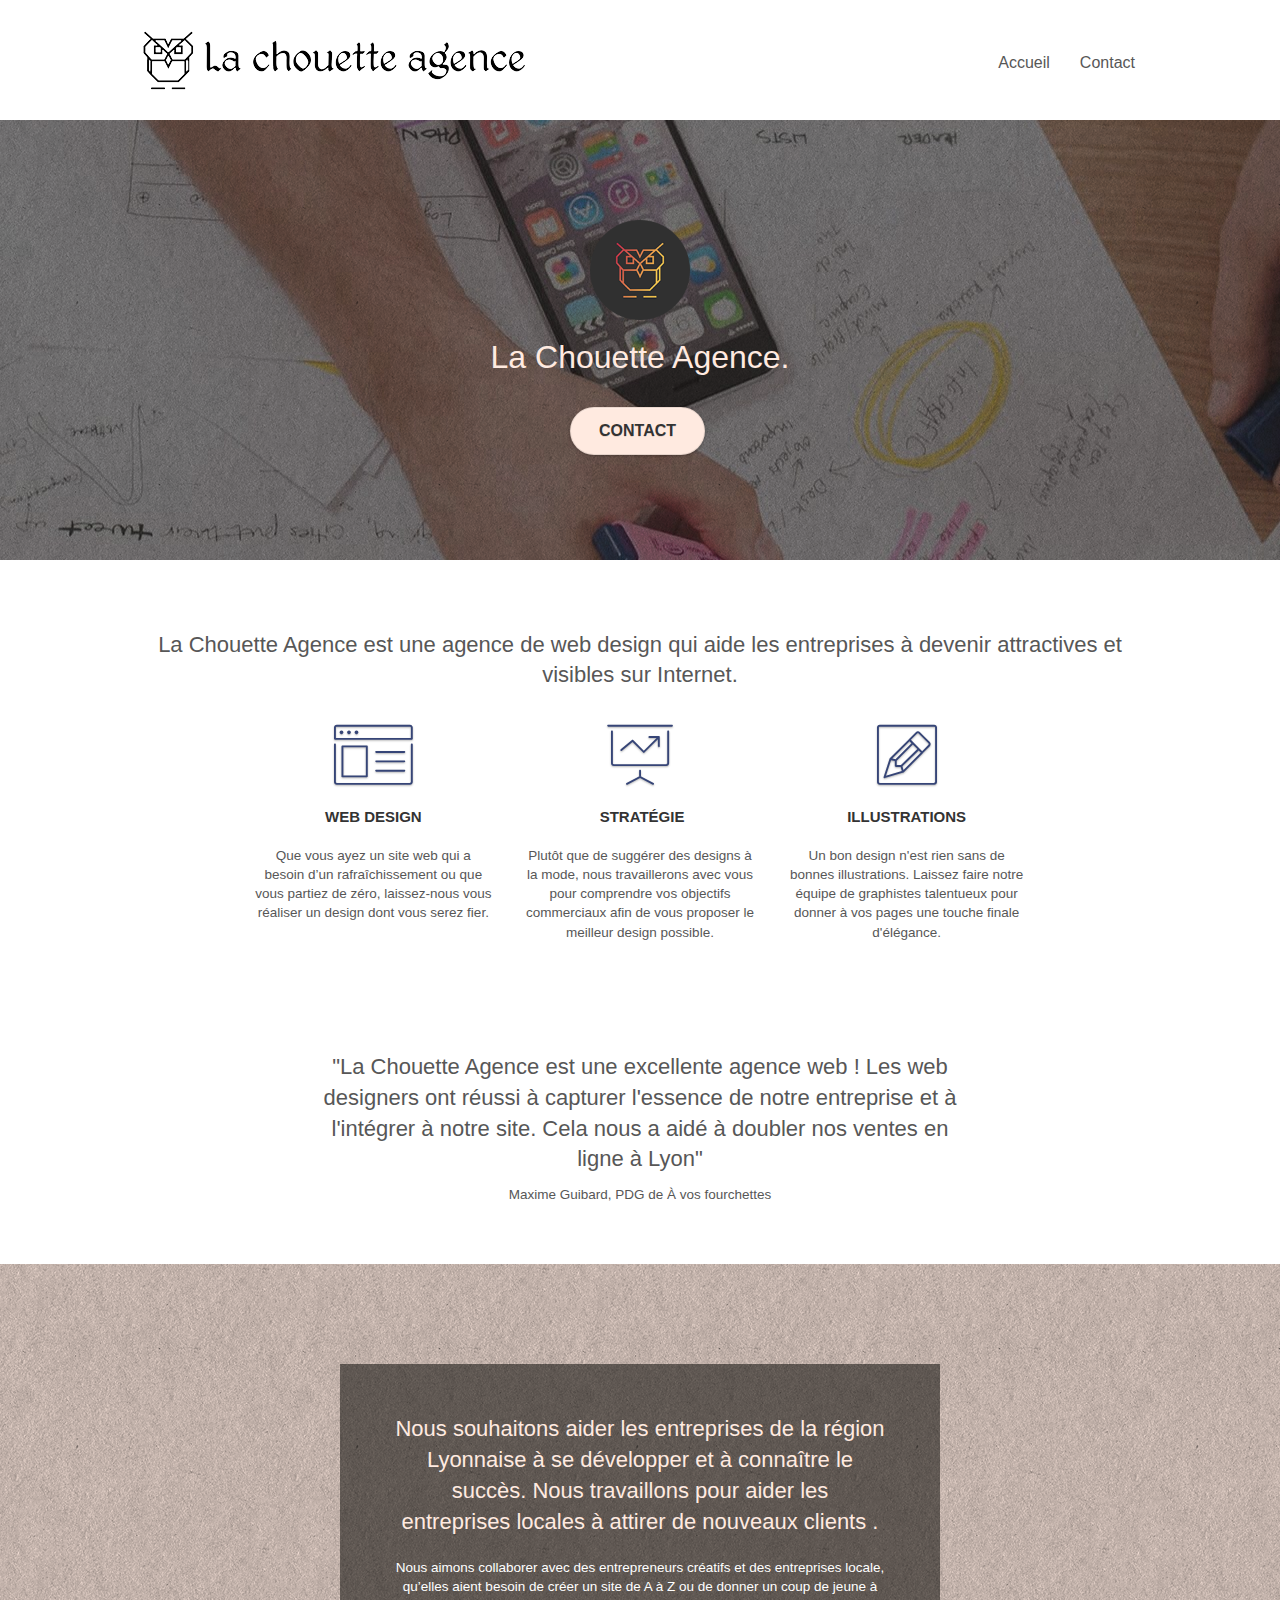
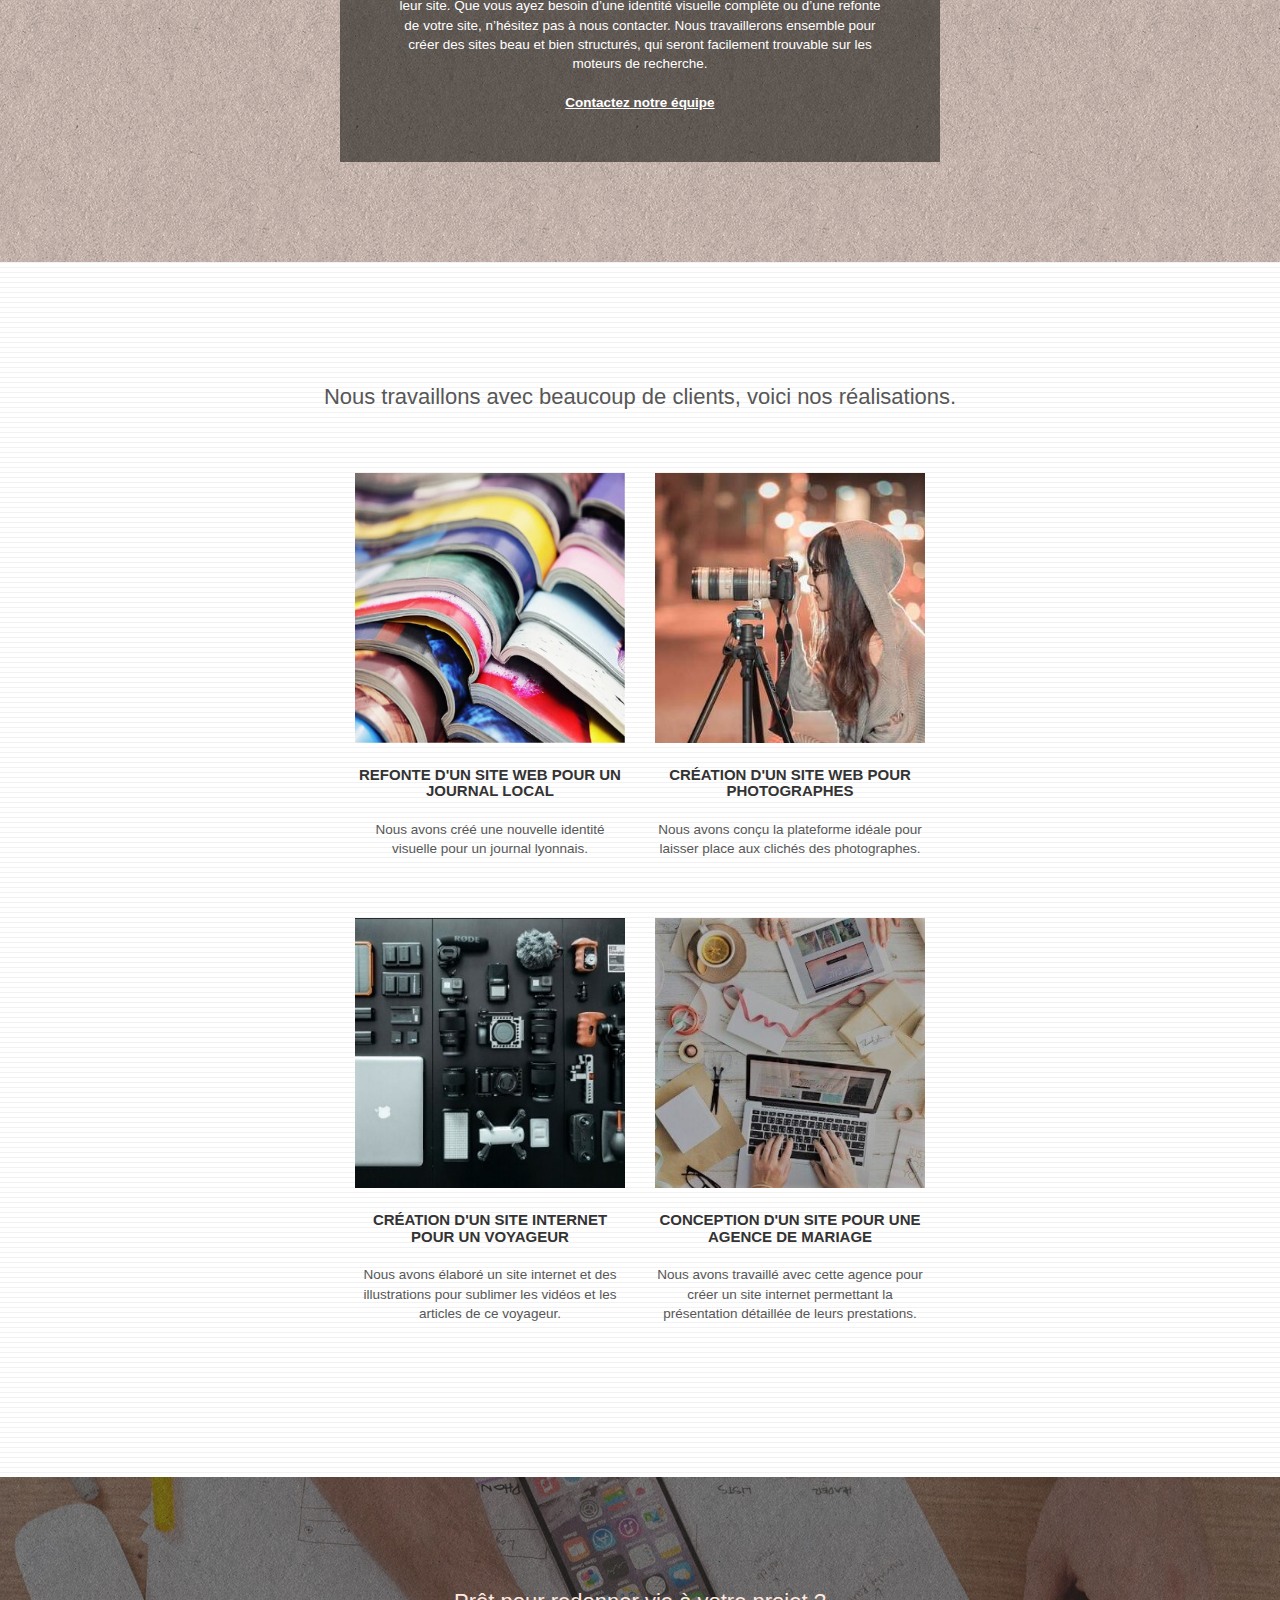
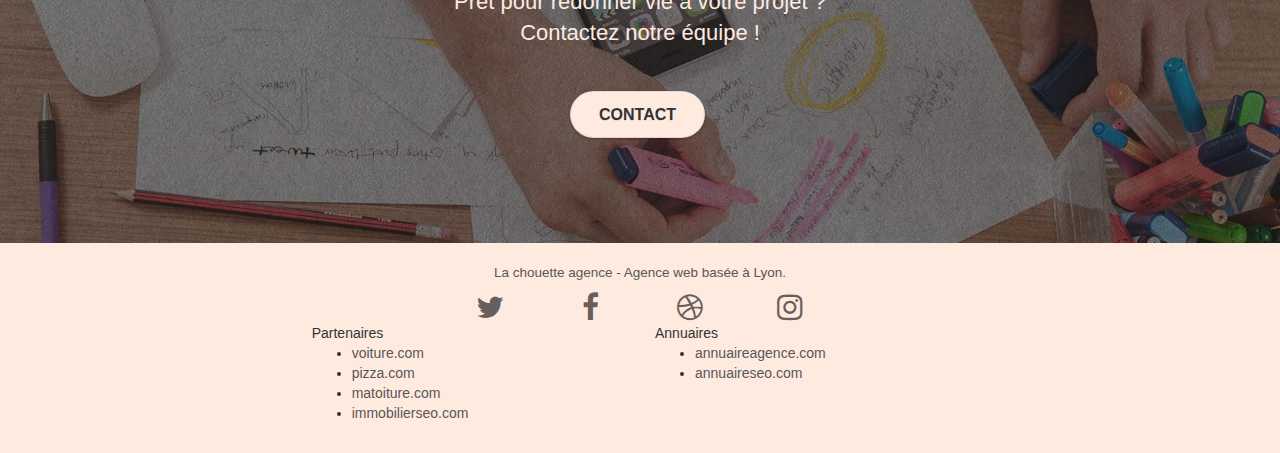
<file: index.html>
<!doctype html>
<html lang="fr">
<head>
	<meta name="google-site-verification" content="FHhyhCLOu52hQGiZHtdcGz8Ym5bsPj7ie1RDPw-GT8k"/>
    <meta charset="utf-8">
    <meta name= "description" content= "La Chouette Agence est une agence de web design qui aide les entreprises à devenir attractives et visibles sur Internet."/>
    <meta name="viewport" content="width=device-width, initial-scale=1.0, viewport-fit=cover">
    <link  rel="shortcut icon" type="image/png" href="img/favicon.png">
	<link rel="stylesheet" type="text/css" href="./css/bootstrap.css">
	<link rel="stylesheet" type="text/css" href="style.css">
	<link rel="stylesheet" type="text/css" href="./css/font-awesome.css">
	<link rel="stylesheet" type="text/css" href="./css/et-line.css">
	
	<script src="./js/jquery-2.1.0.min.js"></script>
	<script src="./js/bootstrap.min.js"></script>
	<script src="./js/blocs.min.js"></script>
	<script src="./js/jquery.touchSwipe.min.js" defer></script>
	<script src="./js/gmaps.min.js"></script>

    <title>La Chouette Agence - Entreprise Webdesign basée à Lyon</title>
    
<!-- Analytics -->

<!-- Analytics END -->
    
</head>
<body id="body1">
<!-- Principal conteneur -->
<div class="page-container">
    
<!-- bloc-0 -->
<div class="bloc bgc-white l-bloc " id="bloc-0">
	<div class="container bloc-sm">

		<nav class="navbar row">
			<div class="navbar-header">
				<a class="navbar-brand" href="index.html"><img src="img/la-chouette-agence.png" alt="Logo du site (chouette)"/></a>
				<button id="nav-toggle" type="button" class="ui-navbar-toggle navbar-toggle" data-toggle="collapse" data-target=".navbar-1">
					<span class="sr-only">Toggle navigation</span><span class="icon-bar"></span><span class="icon-bar"></span><span class="icon-bar"></span>
				</button>
			</div>
			<div class="collapse navbar-collapse navbar-1 special-dropdown-nav">
				<ul class="site-navigation nav navbar-nav">
					<li>
						<a href="index.html">Accueil</a>
					</li>
					<li>
					</li>
					<li>
						<a href="page2.html">Contact</a>
					</li>
				</ul>
			</div>
		</nav>
	</div>
</div>
<!-- bloc-0 END -->

<!-- bloc-1-presentation -->
<div class="bloc bgc-dark-slate-blue bg-banniere d-bloc bg-t-edge bloc-bg-texture texture-paper b-parallax" id="bloc-1-hero">
	<div class="container bloc-lg">
		<div class="row tight-width-whitespace">
			<div class="col-sm-12">
				<img src="img/logo.png" class="center-block image-resize-mode" width="100" alt="logo de chouette" />
				<h1 class="text-center hero-bloc-text tc-white ">
					La Chouette Agence.
				</h1>
				<div class="text-center">
					<a href="page2.html" class="btn btn-lg btn-clean btn-rd cta-hero btn-atomic-tangerine" id="cta-hero">Contact</a>
				</div>
			</div>
		</div>
	</div>
</div>
<!-- bloc-1-presentation END -->

<!-- bloc-2-services -->
<div class="bloc bgc-white l-bloc" id="bloc-2-services">
	<div class="container bloc-md">
		<div class="row">
			<div class="col-sm-12 text-center">
			<h2>La Chouette Agence est une agence de web design qui aide les entreprises à devenir attractives et visibles sur Internet.</h2>	
			</div>
		</div>
		<div class="row voffset-lg med-width-whitespace">
			<div class="col-sm-4">
				<div class="text-center">
					<span class="et-icon-browser sm-shadow icon-dark-slate-blue icons icon-lg"></span>
				</div>
				<h3 class="mg-md text-center">
					Web design
				</h3>
				<p class="text-center ">
					Que vous ayez un site web qui a besoin d&rsquo;un rafraîchissement ou que vous partiez de zéro, laissez-nous vous réaliser un design dont vous serez fier.
				</p>
			</div>
			<div class="col-sm-4">
				<div class="text-center">
					<span class="et-icon-presentation sm-shadow icon-dark-slate-blue icons icon-lg"></span>
				</div>
				<h3 class="mg-md text-center">
					&nbsp;Stratégie
				</h3>
				<p class="text-center ">
					Plutôt que de suggérer des designs à la mode, nous travaillerons avec vous pour comprendre vos objectifs commerciaux afin de vous proposer le meilleur design possible.<br>
				</p>
			</div>
			<div class="col-sm-4">
				<div class="text-center">
					<span class="et-icon-edit sm-shadow icon-dark-slate-blue icons icon-lg"></span>
				</div>
				<h3 class="mg-md text-center">
					Illustrations
				</h3>
				<p class="text-center ">
					Un bon design n'est rien sans de bonnes illustrations. Laissez faire notre équipe de graphistes talentueux pour donner à vos pages une touche finale d'élégance.
				</p>
			</div>
		</div>
		<div class="row voffset-lg voffset">
			<div class="col-xs-12 col-md-8 col-md-offset-2 text-center">
				<h2>"La Chouette Agence est une excellente agence web ! Les web designers ont réussi à capturer l'essence de notre entreprise et à l'intégrer à notre site. Cela nous a aidé à doubler nos ventes en ligne à Lyon"</h2>
				<p>Maxime Guibard, PDG de À vos fourchettes</p>
			</div>
		</div>
	</div>
</div>
<!-- bloc-2-services END -->

<!-- bloc-3-what-i-do -->
<div class="bloc tc-white bgc-atomic-tangerine bg-presentation d-bloc bloc-bg-texture texture-paper b-parallax" id="bloc-3-what-i-do">
	<div class="container bloc-lg">
		<div class="row tight-width-whitespace black-background">
			<div class="col-sm-12">
				<h2 class="mg-md text-center tc-white">
					Nous souhaitons aider les entreprises de la région Lyonnaise à se développer et à connaître le succès. Nous travaillons pour aider les entreprises locales à attirer de nouveaux clients .<br>
				</h2>
				<p class="text-center white">
					Nous aimons collaborer avec des entrepreneurs créatifs et des entreprises locale, qu’elles aient besoin de créer un site de A à Z ou de donner un coup de jeune à leur site. Que vous ayez besoin d’une identité visuelle complète ou d’une refonte de votre site, n’hésitez pas à nous contacter. Nous travaillerons ensemble pour créer des sites beau et bien structurés, qui seront facilement trouvable sur les moteurs de recherche. <br><br><a class="ltc-white bold-link" href="page2.html">Contactez notre équipe</a><br>
				</p>
			</div>
		</div>
	</div>
</div>
<!-- bloc-3-what-i-do END -->

<!-- bloc-4-portfolio -->
<div class="bloc bgc-white bg-lines-h2-bg bg-repeat l-bloc" id="bloc-4-portfolio">
	<div class="container bloc-lg ">
		<div class="row">
			<div class="col-sm-12 text-center">
			<h2>Nous travaillons avec beaucoup de clients, voici nos réalisations.</h2>
			</div>
		</div>
		<div class="row tight-width-whitespace portfolio-row">
			<div class="col-sm-6">
				<a href="#" data-lightbox="img/1.jpg" data-gallery-id="gallery-1" data-caption="Refonte d'un site web pour un journal local" data-frame="snapshot-lb"><img src="img/1.jpg" alt="Photo de livres" class="img-responsive portfolio-thumb" /></a>
				<h3 class="mg-md text-center">
					Refonte d'un site web pour un journal local
				</h3>
				<p class="text-center">
					Nous avons créé une nouvelle identité visuelle pour un journal lyonnais.
				</p>
			</div>
			<div class="col-sm-6">
				<a href="#" data-lightbox="img/2.jpg" data-gallery-id="gallery-1" data-caption="Création d'un site web pour photographes" data-frame="snapshot-lb"><img src="img/2.jpg" class="img-responsive portfolio-thumb" alt="photographe qui prend une photo"/></a>
				<h3 class="mg-md text-center">
					Création d'un site web pour photographes
				</h3>
				<p class="text-center">
					Nous avons conçu la plateforme idéale pour laisser place aux clichés des photographes.
				</p>
			</div>
		</div>
		<div class="row tight-width-whitespace portfolio-row">
			<div class="col-sm-6">
				<a  href="#" data-lightbox="img/3.jpg" data-gallery-id="gallery-1" data-caption="Création d'un site internet pour un voyageur" data-frame="snapshot-lb"><img src="img/3.jpg" class="img-responsive portfolio-thumb" alt="matériels de photographes"/></a>
				<h3 class="mg-md text-center">
					Création d'un site internet pour un voyageur
				</h3>
				<p class="text-center">
					Nous avons élaboré un site internet et des illustrations pour sublimer les vidéos et les articles de ce voyageur.
				</p>
			</div>
			<div class="col-sm-6">
				<a  href="#" data-lightbox="img/4.jpg" data-gallery-id="gallery-1" data-caption="Conception d'un site pour une agence de mariage" data-frame="snapshot-lb"><img src="img/4.jpg" class="img-responsive portfolio-thumb" alt="personne qui travaille sur un ordinateur"/></a>
				<h3 class="mg-md text-center">
					Conception d'un site pour une agence de mariage
				</h3>
				<p class="text-center">
					Nous avons travaillé avec cette agence pour créer un site internet permettant la présentation détaillée de leurs prestations.
				</p>
			</div>
		</div>
	</div>
</div>
<!-- bloc-4-portfolio END -->

<!-- bloc-5-cta -->
<div class="bloc bgc-dark-slate-blue bg-banniere d-bloc bloc-bg-texture texture-paper" id="bloc-5-cta">
	<div class="container bloc-lg">
		<div class="row">
			<div class="col-sm-12">
			<h2 class="mg-md text-center tc-white">
				Prêt pour redonner vie à votre projet ?<br>Contactez notre équipe !
			</h2>
			<div class="col-sm-12 text-center">
				<a href="page2.html" class="btn btn-atomic-tangerine btn-clean btn-rd btn-lg cta-hero">Contact</a>
			</div>
		  </div>
		</div>
	</div>
</div>
<!-- bloc-5-cta END -->

<!-- Footer - bloc-8 -->
<div class="bloc bgc-atomic-tangerine d-bloc" id="bloc-8">
	<div class="container bloc-sm">
		<div class="row">
			<div class="col-sm-12">
				<p class="text-center black">
					La chouette agence - Agence web basée à Lyon.<br>
				</p>
				<div class="row row-no-gutters social">
					<div class="col-sm-3">
						<div class="text-center">
							<a class="social" href="https://twitter.com/?lang=fr"><span class="fa fa-twitter icon-md"></span><span class="sr-only">Twitter</span></a>
						</div>
					</div>
					<div class="col-sm-3">
						<div class="text-center">
							<a class="social" href="https://fr-fr.facebook.com/"><span class="fa fa-facebook icon-md"></span><span class="sr-only">Facebook</span></a>
						</div>
					</div>
					<div class="col-sm-3">
						<div class="text-center">
							<a class="social" href="index.html"><span class="fa fa-dribbble icon-md"></span><span class="sr-only">Ballon</span></a>
						</div>
					</div>
					<div class="col-sm-3">
						<div class="text-center">
							<a class="social" href="https://www.instagram.com/?hl=fr"><span class="fa fa-instagram icon-md"></span><span class="sr-only">Instagram</span></a>
						</div>
					</div>
				</div>
				<div class="row center">
					<div class="col-sm-4 black">
						Partenaires
							<ul>
								<li><a href="voiture.com">voiture.com</a></li>
								<li><a href="pizza.com">pizza.com</a></li>
								<li><a href="matoiture.com">matoiture.com</a></li>
								<li><a href="immobilierseo.com">immobilierseo.com</a></li>
							</ul>		
					</div>
					<div class="col-sm-4 black">
						Annuaires 
						<ul>
							<li><a href="annuaireagence.com">annuaireagence.com</a></li>
							<li><a href="annuaireseo.com">annuaireseo.com</a></li>							
						</ul>
					</div>					
				</div>
			</div>
		</div>
	</div>
</div>
<!-- Footer - bloc-8 END -->

</div>
<!-- Principal conteneur END -->
    

</body>
</html>
</file>
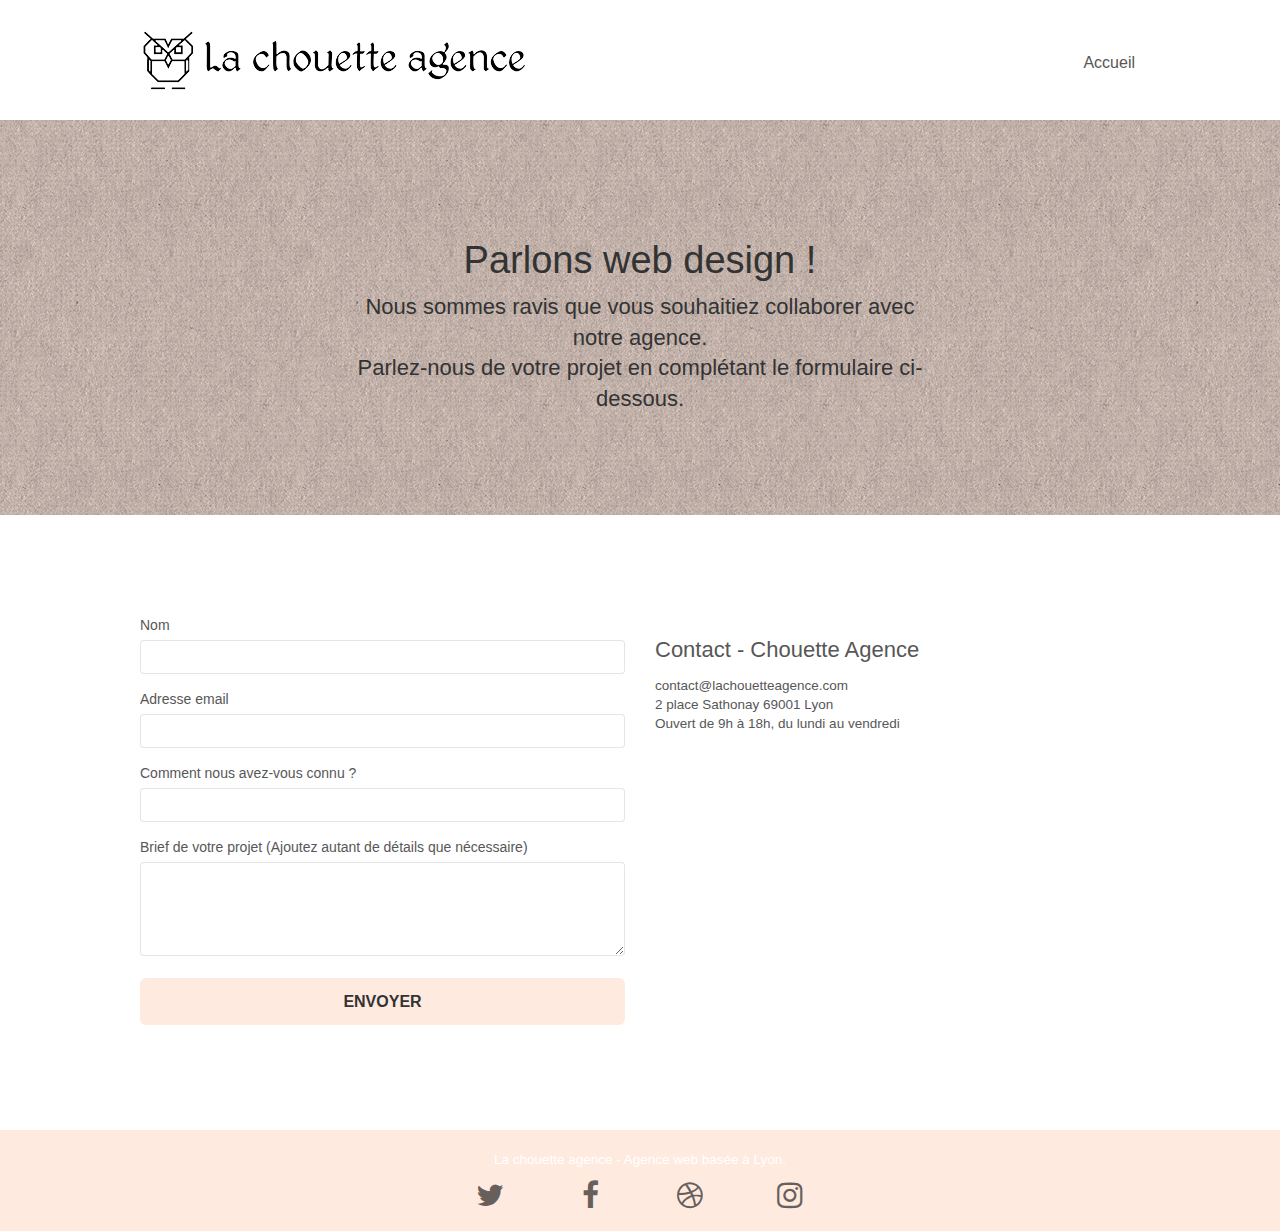
<file: page2.html>
<!doctype html>
<html lang="fr">
<head>
    <meta charset="utf-8">
    <meta name="keywords" content="">
    <meta name="description" content="">
    <meta name="viewport" content="width=device-width, initial-scale=1.0, viewport-fit=cover">
    <link rel="shortcut icon" type="image/png" href="img/favicon.png">
	<link rel="stylesheet" type="text/css" href="./css/bootstrap.css">
	<link rel="stylesheet" type="text/css" href="style.css">
	<link rel="stylesheet" type="text/css" href="./css/font-awesome.css">
	<link rel="stylesheet" type="text/css" href="./css/et-line.css">
	
    
	<script src="./js/jquery-2.1.0.min.js"></script>
	<script src="./js/bootstrap.min.js"></script>
	<script src="./js/blocs.min.js"></script>
	<script src="./js/jqBootstrapValidation.min.js"></script>
	<script src="./js/formHandler.min.js"></script>

    <title>La Chouette Agence - Entreprise Webdesign basée à Lyon - Contact</title>

    
<!-- Analytics -->

<!-- Analytics END -->
    
</head>
<body id="body2">
<!-- Principal conteneur -->
<div class="page-container">
    
<!-- bloc-0 -->
<div class="bloc bgc-white l-bloc " id="bloc-0">
	<div class="container bloc-sm">
		<nav class="navbar row">
			<div class="navbar-header">
				<a class="navbar-brand" href="index.html"><img src="img/la-chouette-agence.png" alt="Logo du site (chouette)"/></a>
				<button id="nav-toggle" type="button" class="ui-navbar-toggle navbar-toggle" data-toggle="collapse" data-target=".navbar-1">
					<span class="sr-only">Toggle navigation</span><span class="icon-bar"></span><span class="icon-bar"></span><span class="icon-bar"></span>
				</button>
			</div>
			<div class="collapse navbar-collapse navbar-1 special-dropdown-nav">
				<ul class="site-navigation nav navbar-nav">
					<li>
						<a href="index.html">Accueil</a>
					</li>				
				</ul>
			</div>
		</nav>
	</div>
</div>
<!-- bloc-0 END -->

<!-- bloc-6 -->
<div class="bloc bg-dots-bg bg-repeat bgc-atomic-tangerine d-bloc bloc-bg-texture texture-paper" id="bloc-6">
	<div class="container bloc-lg">
		<div class="row">
			<div class="col-sm-12">
				<h1 class="text-center hero-bloc-text tc-black">
					Parlons web design !
				</h1>
				<h2 class="text-center mg-lg tc-black tight-width-whitespace">
					Nous sommes ravis que vous souhaitiez collaborer avec notre agence.<br>
					Parlez-nous de votre projet en complétant le formulaire ci-dessous.
				</h2>
			</div>
		</div>
	</div>
</div>
<!-- bloc-6 END -->

<!-- bloc-7 -->
<div class="bloc bgc-white l-bloc" id="bloc-7">
	<div class="container bloc-lg">
		<div class="row">
			<div class="col-sm-6">
				<form id="form_1" novalidate success-msg="Your message has been sent." fail-msg="Sorry it seems that our mail server is not responding, Sorry for the inconvenience!">
					<div class="form-group">
						<label>
							Nom
						</label>
						<input id="name" class="form-control" required />
					</div>
					<div class="form-group">
						<label>
							Adresse email
						</label>
						<input id="email" class="form-control" type="email" required />
					</div>
					<div class="form-group">
						<label>
							Comment nous avez-vous connu ?
						</label>
						<input  class="form-control" required id="input_504" />
					</div>
					<div class="form-group">
						<label>
							Brief de votre projet (Ajoutez autant de détails que nécessaire)<br>
						</label><textarea id="message" class="form-control" rows="4" cols="50" required></textarea>
					</div> 
					<button class="bloc-button btn btn-lg btn-block cta-hero btn-atomic-tangerine" type="submit">
						Envoyer
					</button>
				</form>
			</div>
			<div class="col-sm-6">
				<h2 class="contact">Contact - Chouette Agence</h2>
				<p>
					contact@lachouetteagence.com<br>2 place Sathonay 69001 Lyon<br>Ouvert de 9h à 18h, du lundi au vendredi<br>
				</p>
			</div>
		</div>
	</div>
</div>
<!-- bloc-7 END -->

<!-- ScrollToTop Button -->
<a class="bloc-button btn btn-d scrollToTop" onclick="scrollToTarget('1')"><span class="fa fa-chevron-up"></span></a>
<!-- ScrollToTop Button END-->


<!-- Footer - bloc-8 -->
<div class="bloc bgc-atomic-tangerine d-bloc" id="bloc-8">
	<div class="container bloc-sm">
		<div class="row">
			<div class="col-sm-12">
				<p class="text-center white">
					La chouette agence - Agence web basée à Lyon.<br>
				</p>
				<div class="row row-no-gutters social">
					<div class="col-sm-3">
						<div class="text-center">
							<a class="social" href="index.html"><span class="fa fa-twitter icon-md"></span></a>
						</div>
					</div>
					<div class="col-sm-3">
						<div class="text-center">
							<a class="social" href="index.html"><span class="fa fa-facebook icon-md"></span></a>
						</div>
					</div>
					<div class="col-sm-3">
						<div class="text-center">
							<a class="social" href="index.html"><span class="fa fa-dribbble icon-md"></span></a>
						</div>
					</div>
					<div class="col-sm-3">
						<div class="text-center">
							<a class="social" href="index.html"><span class="fa fa-instagram icon-md"></span></a>
						</div>
					</div>
				</div>
			</div>
		</div>
	</div>
</div>
<!-- Footer - bloc-8 END -->

</div>
<!-- Principal conteneur END -->
    

</body>
</html>
</file>
<file: style.css>
body {
    margin: 0;
    padding: 0;
    background: #FFF;
    overflow-x: hidden;
    -webkit-font-smoothing: antialiased;
    -moz-osx-font-smoothing: grayscale;
}
.sr-only{
    position:absolute;
    left:-10000px;
    top:auto;
    width:1px;
    height:1px;
    overflow:hidden;
}
a,
button {
    transition: all .3s ease-in-out;
    outline: none!important;
}

a:hover {
    text-decoration: none;
    cursor: pointer;
}

#page-loading-blocs-notifaction {
    position: fixed;
    top: 0;
    bottom: 0;
    width: 100%;
    z-index: 100000;
    background: #FFFFFF url("img/pageload-spinner.gif") no-repeat center center;
}

.bloc {
    width: 100%;
    clear: both;
    background: 50% 50% no-repeat;
    padding: 0 50px;
    -webkit-background-size: cover;
    -moz-background-size: cover;
    -o-background-size: cover;
    background-size: cover;
    position: relative;
}

.bloc .container {
    padding-left: 0;
    padding-right: 0;
}

.bloc-lg {
    padding: 100px 50px;
}

.bloc-md {
    padding: 50px;
}

.bloc-sm {
    padding: 20px 50px;
}

.bg-center,
.bg-l-edge,
.bg-r-edge,
.bg-t-edge,
.bg-b-edge,
.bg-tl-edge,
.bg-bl-edge,
.bg-tr-edge,
.bg-br-edge,
.bg-repeat {
    -webkit-background-size: auto!important;
    -moz-background-size: auto!important;
    -o-background-size: auto!important;
    background-size: auto!important;
}

.bg-repeat {
    background: repeat;
}

.bg-t-edge {
    background: top no-repeat;
}

.bloc-bg-texture::before {
    content: "";
    background-size: 2px 2px;
    position: absolute;
    top: 0;
    bottom: 0;
    left: 0;
    right: 0;
}

.texture-paper::before {
    background: url("img/texture-paper.png");
    background-size: 280px 280px;
}

.b-parallax {
    background-attachment: fixed;
}

.d-bloc {
    color: rgba(255, 255, 255, .7);
}

.d-bloc button:hover {
    color: rgba(255, 255, 255, .9);
}

.d-bloc .icon-round,
.d-bloc .icon-square,
.d-bloc .icon-rounded,
.d-bloc .icon-semi-rounded-a,
.d-bloc .icon-semi-rounded-b {
    border-color: rgba(255, 255, 255, .9);
}

.d-bloc .divider-h span {
    border-color: rgba(255, 255, 255, .2);
}

.d-bloc .a-btn,
.d-bloc .navbar a,
.d-bloc .navbar-brand,
.d-bloc a .icon-sm,
.d-bloc a .icon-md,
.d-bloc a .icon-lg,
.d-bloc a .icon-xl,
.d-bloc h1 a,
.d-bloc h2 a,
.d-bloc h3 a,
.d-bloc h4 a,
.d-bloc h5 a,
.d-bloc h6 a,
.d-bloc p a {
    color: rgba(0, 0, 0, .6);
}

.d-bloc .a-btn:hover,
.d-bloc .navbar a:hover,
.d-bloc .navbar-brand:hover,
.d-bloc a:hover .icon-sm,
.d-bloc a:hover .icon-md,
.d-bloc a:hover .icon-lg,
.d-bloc a:hover .icon-xl,
.d-bloc h1 a:hover,
.d-bloc h2 a:hover,
.d-bloc h3 a:hover,
.d-bloc h4 a:hover,
.d-bloc h5 a:hover,
.d-bloc h6 a:hover,
.d-bloc p a:hover {
    color: rgba(0, 0, 0, 1);
}

.d-bloc .navbar-toggle .icon-bar {
    background: rgba(255, 255, 255, 1);
}

.d-bloc .btn-wire,
.d-bloc .btn-wire:hover {
    color: rgba(255, 255, 255, 1);
    border-color: rgba(255, 255, 255, 1);
}

.d-bloc .panel {
    color: rgba(0, 0, 0, .5);
}

.d-bloc .panel button:hover {
    color: rgba(0, 0, 0, .7);
}

.d-bloc .panel icon {
    border-color: rgba(0, 0, 0, .7);
}

.d-bloc .panel .divider-h span {
    border-color: rgba(0, 0, 0, .1);
}

.d-bloc .panel .a-btn {
    color: rgba(0, 0, 0, .6);
}

.d-bloc .panel .a-btn:hover {
    color: rgba(0, 0, 0, 1);
}

.d-bloc .panel .btn-wire,
.d-bloc .panel .btn-wire:hover {
    color: rgba(0, 0, 0, .7);
    border-color: rgba(0, 0, 0, .3);
}

.d-bloc .panel,
.l-bloc {
    color: rgba(0, 0, 0, .5);
}

.d-bloc .panel button:hover,
.l-bloc button:hover {
    color: rgba(0, 0, 0, .7);
}

.l-bloc .icon-round,
.l-bloc .icon-square,
.l-bloc .icon-rounded,
.l-bloc .icon-semi-rounded-a,
.l-bloc .icon-semi-rounded-b {
    border-color: rgba(0, 0, 0, .7);
}

.d-bloc .panel .divider-h span,
.l-bloc .divider-h span {
    border-color: rgba(0, 0, 0, .1);
}

.d-bloc .panel .a-btn,
.l-bloc .a-btn,
.l-bloc .navbar a,
.l-bloc .navbar-brand,
.l-bloc a .icon-sm,
.l-bloc a .icon-md,
.l-bloc a .icon-lg,
.l-bloc a .icon-xl,
.l-bloc h1 a,
.l-bloc h2 a,
.l-bloc h3 a,
.l-bloc h4 a,
.l-bloc h5 a,
.l-bloc h6 a,
.l-bloc p a {
    color: rgba(0, 0, 0, .6);
}

.d-bloc .panel .a-btn:hover,
.l-bloc .a-btn:hover,
.l-bloc .navbar a:hover,
.l-bloc .navbar-brand:hover,
.l-bloc a:hover .icon-sm,
.l-bloc a:hover .icon-md,
.l-bloc a:hover .icon-lg,
.l-bloc a:hover .icon-xl,
.l-bloc h1 a:hover,
.l-bloc h2 a:hover,
.l-bloc h3 a:hover,
.l-bloc h4 a:hover,
.l-bloc h5 a:hover,
.l-bloc h6 a:hover,
.l-bloc p a:hover {
    color: rgba(0, 0, 0, 1);
}

.l-bloc .navbar-toggle .icon-bar {
    color: rgba(0, 0, 0, .6);
}

.d-bloc .panel .btn-wire,
.d-bloc .panel .btn-wire:hover,
.l-bloc .btn-wire,
.l-bloc .btn-wire:hover {
    color: rgba(0, 0, 0, .7);
    border-color: rgba(0, 0, 0, .3);
}

.voffset {
    margin-top: 30px;
}

.voffset-lg {
    margin-top: 80px;
}

.row-no-gutters {
    margin-right: 0;
    margin-left: 0;
}

.row.row-no-gutters > [class^="col-"],
.row.row-no-gutters > [class*=" col-"] {
    padding-right: 0;
    padding-left: 0;
}

#bloc-1-hero h1 {
    font-size: 32px;
}

.navbar {
    margin-bottom: 0;
    z-index: 1;
}

.navbar-brand {
    height: auto;
    padding: 3px 15px;
    font-size: 25px;
    font-weight: normal;
    font-weight: 600;
    line-height: 44px;
}

.navbar-brand img {
    max-height: 200px;
    margin: 0 5px 0 0;
    display: inline;
}

.navbar-brand img[src$=svg] {
    min-width: 100px;
}

.nav-center .navbar-brand img {
    margin: 0;
}

.navbar .nav {
    padding-top: 2px;
    margin-right: -16px;
    float: right;
    z-index: 1;
}

.nav > li {
    float: left;
    margin-top: 4px;
    font-size: 16px;
}

.navbar-nav .open .dropdown-menu > li > a {
    text-align: inherit;
}

.nav > li a:hover,
.nav > li a:focus {
    background: transparent;
}

.navbar-toggle {
    margin: 10px 10px 0 0;
    border: 0px;
}

.navbar-toggle:hover {
    background: transparent!important;
}

.navbar-toggle .icon-bar {
    background-color: rgba(0, 0, 0, .5);
    width: 26px;
}

.nav-invert .navbar .nav {
    float: left;
}

.nav-invert .navbar-header,
.nav-invert .navbar-brand {
    float: right;
    position: relative;
    z-index: 2;
}

@media (min-width: 768px) {
    .site-navigation {
        position: absolute;
        top: 50%;
        right: 20px;
        transform: translate(0, -50%);
        -webkit-transform: translateY(-50%);
    }
    .nav > li .dropdown-menu a,
    .nav > li .dropdown-menu a:hover {
        color: #484848;
    }
    .nav-invert .site-navigation {
        left: 0;
        right: 0;
    }
    .nav-center {
        text-align: center;
    }
    .nav-center .navbar-header {
        width: 100%;
    }
    .nav-center .navbar-header,
    .nav-center .navbar-brand,
    .nav-center .nav > li {
        float: none;
        display: inline-block;
    }
    .nav-center .site-navigation {
        position: relative;
        width: 100%;
        right: 0;
        margin-right: 0px;
        margin-top: 20px;
    }
    .nav-center.mini-nav .navbar-toggle {
        float: none;
        margin: 10px auto 0;
    }
}

.nav > li > .dropdown a {
    background: none!important;
    display: block;
    padding: 14px 15px;
}

nav .caret {
    margin: 0 5px;
}

.dropdown-menu .dropdown-menu {
    top: -8px;
    left: 100%;
}

.dropdown-menu .dropmenu-flow-right {
    top: 100%;
    left: 0;
    margin-left: -1px;
    border-top-left-radius: 0;
    border-top-right-radius: 0;
}

.dropdown-menu .dropdown span {
    border: 4px solid black;
    border-top-color: transparent;
    border-right-color: transparent;
    border-bottom-color: transparent;
    margin: 6px -5px 0 0!important;
    float: right;
}

.mg-md {
    margin-top: 10px;
    margin-bottom: 20px;
}

.mg-lg {
    margin-top: 10px;
    margin-bottom: 40px;
}

.btn {
    margin: 0 5px 5px 0;
}

.btn.pull-right {
    margin: 0 0 5px 5px;
}

.btn-d,
.btn-d:hover,
.btn-d:focus {
    color: #FFF;
    background: rgba(0, 0, 0, .3);
}

button {
    outline: none!important;
}

.btn-rd {
    border-radius: 40px;
}

.btn-clean {
    border: 1px solid rgba(0, 0, 0, .08);
    border-bottom-color: rgba(0, 0, 0, .1);
    text-shadow: 0 1px 0 rgba(0, 0, 1, .1);
    box-shadow: 0 1px 3px rgba(0, 0, 1, .25), inset 0 1px 0 0 rgba(255, 255, 255, .15);
}

.icon-md {
    font-size: 30px!important;
}

.icon-lg {
    font-size: 60px!important;
}

.sm-shadow {
    text-shadow: 0 1px 2px rgba(0, 0, 0, .3);
}

.panel-sq,
.panel-sq .panel-heading,
.panel-sq .panel-footer {
    border-radius: 0;
}

.panel-rd {
    border-radius: 30px;
}

.panel-rd .panel-heading {
    border-radius: 29px 29px 0 0;
}

.panel-rd .panel-footer {
    border-radius: 0 0 29px 29px;
}

.form-control {
    border-color: rgba(0, 0, 0, .1);
    box-shadow: none;
}

.scrollToTop {
    width: 40px;
    height: 40px;
    position: fixed;
    bottom: 20px;
    right: 20px;
    opacity: 0;
    z-index: 500;
    transition: all .3s ease-in-out;
}

.scrollToTop span {
    margin-top: 6px;
}

.showScrollTop {
    font-size: 14px;
    opacity: 1;
}

a[data-lightbox] {
    position: relative;
    display: block;
    text-align: center;
}

a[data-lightbox]:hover::before {
    content: "+";
    font-family: "HelveticaNeue-Light", "Helvetica Neue Light", "Helvetica Neue", Helvetica, Arial;
    font-size: 32px;
    width: 50px;
    height: 50px;
    margin-left: -25px;
    border-radius: 50%;
    background: rgba(0, 0, 0, .6);
    color: #FFF;
    font-weight: 100;
    z-index: 1;
    position: absolute;
    top: 50%;
    transform: translateY(-50%);
    -webkit-transform: translateY(-50%);
}

a[data-lightbox]:hover img {
    opacity: 0.6;
    -webkit-animation-fill-mode: none;
    animation-fill-mode: none;
}

#lightbox-modal {
    display: flex;
    align-items: center;
}

#lightbox-modal .modal-dialog {
    width: 90%;
    max-width: 900px;
    margin: 0 auto 0;
}

#lightbox-modal .modal-dialog img {
    max-height: 90vh;
    margin: 0 auto;
}

.lightbox-caption {
    padding: 20px;
    color: #FFF;
    background: rgba(0, 0, 0, .5);
    position: absolute;
    left: 15px;
    right: 15px;
    bottom: 5px;
}

.close-lightbox {
    color: #FFF;
    font-size: 30px;
    position: absolute;
    top: 20px;
    right: 20px;
    z-index: 20;
    background: rgba(0, 0, 0, .5);
    border: none;
    line-height: 30px;
    padding: 0 9px 5px;
    opacity: 0.3;
}

.close-lightbox:hover,
.next-lightbox:hover,
.prev-lightbox:hover {
    opacity: 1.0;
    color: #FFF;
}

.next-lightbox,
.prev-lightbox {
    font-size: 20px;
    color: rgba(255, 255, 255, .9);
    background: rgba(0, 0, 0, .5);
    transition: all .2s ease-in-out;
    position: absolute;
    top: 45%;
    z-index: 1;
    opacity: 0.4;
}

.next-lightbox {
    padding: 6px 8px 1px 13px;
    right: 25px;
}

.prev-lightbox {
    padding: 6px 13px 1px 10px;
    left: 25px;
}

.snapshot-lb .modal-body {
    padding-bottom: 45px;
}

.snapshot-lb .lightbox-caption {
    padding: 0;
    color: rgba(0, 0, 0, .5);
    background: none;
}

h1,
h2,
h3,
h4,
h5,
h6,
p,
label,
.btn,
a {
    font-family: "helvetica";
    font-weight: 400;
    color: #575757!important;
}

.container {
    max-width: 1000px;
}

.hero-bloc-text {
    font-size: 38px;
}

.hero-bloc-text-sub {
    font-size: 36px;
}

.statement-bloc-text {
    line-height: 26px;
    font-style: italic;
    font-size: 20px;
    text-align: center;
    font-weight: lighter;
    max-width: 520px;
    margin: auto auto auto auto;
}

p {
    font-size: 13.5px;
}

.tight-width-whitespace {
    max-width: 600px;
    margin: auto auto auto auto;
}

.h1 {
    font-size: 20px;
    font-family: "Open Sans";
}

.cta-hero {
    margin-top: 22px;
    color: #FFFFFF!important;
    text-transform: uppercase;
    padding: 12px 28px 12px 28px;
    font-size: 16px;
    font-weight: 700;
}

.social {
    max-width: 400px;
    margin: auto auto auto auto;
}

h2 {
    font-size: 22px;
    line-height: 1.4em;
}

h3 {
    font-size: 15px;
    text-transform: uppercase;
    font-weight: 700;
    color: #333333!important;
}

.med-width-whitespace {
    max-width: 800px;
    margin: auto auto auto auto;
    box-shadow: 0px 0px 0px #000000;
}

h1 {
    color: #333333!important;
}

h4 {
    color: #333333!important;
}

.icons {
    margin-bottom: 14px;
    margin-top: 24px;
}

.white {
    color: #FFFFFF!important;
}

.black {
    color: #333333;
}
.portfolio-thumb {
    margin-bottom: 24px;
}

.portfolio-row {
    margin-bottom: 44px;
    margin-top: 50px;
}

.avatar {
    box-shadow: 0px 4px 9px rgba(0, 0, 0, 0.3);
}

.black-background {
    background-color: rgba(71, 66, 60, 0.7);
    padding: 40px 40px 40px 40px;
}

.bold-link {
    font-weight: 900;
    text-decoration: underline!important;
}

.bgc-white {
    background-color: #FFFFFF;
}

.bgc-dark-slate-blue {
    background-color: #364577;
}

.bgc-atomic-tangerine {
    background-color: #FFEAE0;
}

.center {
    display: flex;
    justify-content: center;

}

.tc-white {
    color:#FFEAE0!important;
}

.tc-black {
    color:#333333!important;
}
.btn-atomic-tangerine {
    background: #FFEAE0;
    color: #333333!important;
}

.btn-atomic-tangerine:hover {
    background: #333333!important;
    color: #FFEAE0!important;
}

.ltc-white {
    color: #FFFFFF!important;
}

.ltc-white:hover {
    color: #cccccc!important;
}

.ltc-atomic-tangerine {
    color: #F3976C!important;
}

.ltc-atomic-tangerine:hover {
    color: #c27956!important;
}

.icon-dark-slate-blue {
    color: #364577!important;
    border-color: #364577!important;
}

.bg-dots-bg {
    background-image: url("img/dots-bg.png");
}

.bg-lines-h2-bg {
    background-image: url("img/lines-h2-bg.png");
}

.bg-banniere {
    background-image: url("img/la-chouette-agence-banniere.jpg");
}

.bg-presentation {
    background-image: url("img/image-de-presentation.jpg");
}

.style-img {
    width: 345px;
    height: 345px;
}

@media (max-width: 1024px) {
    .bloc {
        padding-left: 20px;
        padding-right: 20px;
    }
    .bloc.full-width-bloc,
    .bloc-tile-2.full-width-bloc .container,
    .bloc-tile-3.full-width-bloc .container,
    .bloc-tile-4.full-width-bloc .container {
        padding-left: 0;
        padding-right: 0;
    }
}

@media (max-width: 992px) and (min-width: 768px) {
    .navbar .nav {
        max-width: 80%
    }
    .nav-center.navbar .nav {
        max-width: 100%
    }
}

@media only screen and (min-width: 768px) and (max-width: 1024px) and (orientation: landscape) {
    .b-parallax {
        background-attachment: scroll;
    }
    
    
}

@media only screen and (min-width: 1024px) and (max-width: 1366px) and (-webkit-min-device-pixel-ratio: 1.5) {
    .b-parallax {
        background-attachment: scroll;
    }
    
    
}

@media (max-width: 991px) {
    .container {
        width: 100%;
    }
    .b-parallax {
        background-attachment: scroll;
    }
    .page-container,
    #hero-bloc {
        overflow-x: hidden;
        position: relative;
    }
    
    .bloc-group,
    .bloc-group .bloc {
        display: block;
        width: 100%;
    }
    
}

@media (max-width: 767px) {

    
    .page-container {
        overflow-x: hidden;
        position: relative;
    }
    h1,
    h2,
    h3,
    h4,
    h5,
    h6,
    p,
    #disqus_thread {
        padding-left: 10px!important;
        padding-right: 10px!important;
    }
    .b-parallax {
        background-attachment: scroll;
    }
    .navbar .nav {
        padding-top: 0;
        border-top: 1px solid rgba(0, 0, 0, .2);
        float: none!important;
    }
    .navbar.row {
        margin-left: 0;
        margin-right: 0;
    }
    .site-navigation {
        position: inherit;
        transform: none;
        -webkit-transform: none;
        -ms-transform: none;
    }
    .nav > li {
        margin-top: 0;
        border-bottom: 1px solid rgba(0, 0, 0, .1);
        background: rgba(0, 0, 0, .05);
        text-align: left;
        padding-left: 15px;
        width: 100%;
    }
    .nav > li:hover {
        background: rgba(0, 0, 0, .08);
    }
    .dropdown .dropdown a .caret {
        float: none;
        margin: 5px 0 0 10px!important;
        border: 4px solid black;
        border-bottom-color: transparent;
        border-right-color: transparent;
        border-left-color: transparent;
    }
    #hero-bloc .navbar .nav {
        background: rgba(0, 0, 0, .8);
    }
    #hero-bloc .navbar .nav a {
        color: rgba(255, 255, 255, .6);
    }
    .hero {
        padding: 50px 0;
    }
    .hero-nav {
        left: -1px;
        right: -1px;
    }
    .navbar-collapse {
        padding: 0;
        overflow-x: hidden;
        -webkit-box-shadow: none;
        box-shadow: none;
    }
    .navbar-brand img {
        max-height: 40px;
        width: auto;
    }
    .nav-invert .navbar-header {
        float: none;
        width: 100%;
    }
    .nav-invert .navbar-toggle {
        float: left;
        margin-left: 10px;
    }
    .bloc {
        padding-left: 0;
        padding-right: 0;
    }
    .bloc-xxl,
    .bloc-xl,
    .bloc-lg {
        padding: 40px 0;
    }
    .bloc-sm,
    .bloc-md {
        padding-left: 0;
        padding-right: 0;
    }
    .bloc-tile-2 .container,
    .bloc-tile-3 .container,
    .bloc-tile-4 .container,
    .bloc-fill-screen .fill-bloc-top-edge,
    .bloc-fill-screen .fill-bloc-bottom-edge {
        padding-left: 0;
        padding-right: 0;
    }
    .a-block {
        padding: 0 10px;
    }
    .btn-dwn {
        display: none;
    }
    .voffset {
        margin-top: 5px;
    }
    .voffset-md {
        margin-top: 20px;
    }
    .voffset-lg {
        margin-top: 30px;
    }
    form {
        padding: 5px;
    }
    .close-lightbox {
        display: inline-block;
    }
    .blocsapp-device-iphone5 {
        background-size: 216px 425px;
        padding-top: 60px;
        width: 216px;
        height: 425px;
    }
    .blocsapp-device-iphone5 img {
        width: 180px;
        height: 320px;
    }
}

@media (max-width: 400px) {
    .bloc {
        padding-left: 0;
        padding-right: 0;
    }
}

@media (max-width: 767px) {
    .bloc-mob-center-text {
        text-align: center;
    }
}
</file>
<file: css/et-line.css>
@font-face {
    font-family: et-line;
    src: url(../fonts/et-line.eot);
    src: url(../fonts/et-line.eot?#iefix) format('embedded-opentype'), url(../fonts/et-line.woff) format('woff'), url(../fonts/et-line.ttf) format('truetype'), url(../fonts/et-line.svg#et-line) format('svg');
    font-weight: 400;
    font-style: normal
}

.et-icon-adjustments,
.et-icon-alarmclock,
.et-icon-anchor,
.et-icon-aperture,
.et-icon-attachment,
.et-icon-bargraph,
.et-icon-basket,
.et-icon-beaker,
.et-icon-bike,
.et-icon-book-open,
.et-icon-briefcase,
.et-icon-browser,
.et-icon-calendar,
.et-icon-camera,
.et-icon-caution,
.et-icon-chat,
.et-icon-circle-compass,
.et-icon-clipboard,
.et-icon-clock,
.et-icon-cloud,
.et-icon-compass,
.et-icon-desktop,
.et-icon-dial,
.et-icon-document,
.et-icon-documents,
.et-icon-download,
.et-icon-dribbble,
.et-icon-edit,
.et-icon-envelope,
.et-icon-expand,
.et-icon-facebook,
.et-icon-flag,
.et-icon-focus,
.et-icon-gears,
.et-icon-genius,
.et-icon-gift,
.et-icon-global,
.et-icon-globe,
.et-icon-googleplus,
.et-icon-grid,
.et-icon-happy,
.et-icon-hazardous,
.et-icon-heart,
.et-icon-hotairballoon,
.et-icon-hourglass,
.et-icon-key,
.et-icon-laptop,
.et-icon-layers,
.et-icon-lifesaver,
.et-icon-lightbulb,
.et-icon-linegraph,
.et-icon-linkedin,
.et-icon-lock,
.et-icon-magnifying-glass,
.et-icon-map,
.et-icon-map-pin,
.et-icon-megaphone,
.et-icon-mic,
.et-icon-mobile,
.et-icon-newspaper,
.et-icon-notebook,
.et-icon-paintbrush,
.et-icon-paperclip,
.et-icon-pencil,
.et-icon-phone,
.et-icon-picture,
.et-icon-pictures,
.et-icon-piechart,
.et-icon-presentation,
.et-icon-pricetags,
.et-icon-printer,
.et-icon-profile-female,
.et-icon-profile-male,
.et-icon-puzzle,
.et-icon-quote,
.et-icon-recycle,
.et-icon-refresh,
.et-icon-ribbon,
.et-icon-rss,
.et-icon-sad,
.et-icon-scissors,
.et-icon-scope,
.et-icon-search,
.et-icon-shield,
.et-icon-speedometer,
.et-icon-strategy,
.et-icon-streetsign,
.et-icon-tablet,
.et-icon-target,
.et-icon-telescope,
.et-icon-toolbox,
.et-icon-tools,
.et-icon-tools-2,
.et-icon-trophy,
.et-icon-tumblr,
.et-icon-twitter,
.et-icon-upload,
.et-icon-video,
.et-icon-wallet,
.et-icon-wine {
    font-family: et-line;
    speak: none;
    font-style: normal;
    font-weight: 400;
    font-variant: normal;
    text-transform: none;
    line-height: 1;
    -webkit-font-smoothing: antialiased;
    -moz-osx-font-smoothing: grayscale;
    display: inline-block
}

.et-icon-mobile:before {
    content: "\e000"
}

.et-icon-laptop:before {
    content: "\e001"
}

.et-icon-desktop:before {
    content: "\e002"
}

.et-icon-tablet:before {
    content: "\e003"
}

.et-icon-phone:before {
    content: "\e004"
}

.et-icon-document:before {
    content: "\e005"
}

.et-icon-documents:before {
    content: "\e006"
}

.et-icon-search:before {
    content: "\e007"
}

.et-icon-clipboard:before {
    content: "\e008"
}

.et-icon-newspaper:before {
    content: "\e009"
}

.et-icon-notebook:before {
    content: "\e00a"
}

.et-icon-book-open:before {
    content: "\e00b"
}

.et-icon-browser:before {
    content: "\e00c"
}

.et-icon-calendar:before {
    content: "\e00d"
}

.et-icon-presentation:before {
    content: "\e00e"
}

.et-icon-picture:before {
    content: "\e00f"
}

.et-icon-pictures:before {
    content: "\e010"
}

.et-icon-video:before {
    content: "\e011"
}

.et-icon-camera:before {
    content: "\e012"
}

.et-icon-printer:before {
    content: "\e013"
}

.et-icon-toolbox:before {
    content: "\e014"
}

.et-icon-briefcase:before {
    content: "\e015"
}

.et-icon-wallet:before {
    content: "\e016"
}

.et-icon-gift:before {
    content: "\e017"
}

.et-icon-bargraph:before {
    content: "\e018"
}

.et-icon-grid:before {
    content: "\e019"
}

.et-icon-expand:before {
    content: "\e01a"
}

.et-icon-focus:before {
    content: "\e01b"
}

.et-icon-edit:before {
    content: "\e01c"
}

.et-icon-adjustments:before {
    content: "\e01d"
}

.et-icon-ribbon:before {
    content: "\e01e"
}

.et-icon-hourglass:before {
    content: "\e01f"
}

.et-icon-lock:before {
    content: "\e020"
}

.et-icon-megaphone:before {
    content: "\e021"
}

.et-icon-shield:before {
    content: "\e022"
}

.et-icon-trophy:before {
    content: "\e023"
}

.et-icon-flag:before {
    content: "\e024"
}

.et-icon-map:before {
    content: "\e025"
}

.et-icon-puzzle:before {
    content: "\e026"
}

.et-icon-basket:before {
    content: "\e027"
}

.et-icon-envelope:before {
    content: "\e028"
}

.et-icon-streetsign:before {
    content: "\e029"
}

.et-icon-telescope:before {
    content: "\e02a"
}

.et-icon-gears:before {
    content: "\e02b"
}

.et-icon-key:before {
    content: "\e02c"
}

.et-icon-paperclip:before {
    content: "\e02d"
}

.et-icon-attachment:before {
    content: "\e02e"
}

.et-icon-pricetags:before {
    content: "\e02f"
}

.et-icon-lightbulb:before {
    content: "\e030"
}

.et-icon-layers:before {
    content: "\e031"
}

.et-icon-pencil:before {
    content: "\e032"
}

.et-icon-tools:before {
    content: "\e033"
}

.et-icon-tools-2:before {
    content: "\e034"
}

.et-icon-scissors:before {
    content: "\e035"
}

.et-icon-paintbrush:before {
    content: "\e036"
}

.et-icon-magnifying-glass:before {
    content: "\e037"
}

.et-icon-circle-compass:before {
    content: "\e038"
}

.et-icon-linegraph:before {
    content: "\e039"
}

.et-icon-mic:before {
    content: "\e03a"
}

.et-icon-strategy:before {
    content: "\e03b"
}

.et-icon-beaker:before {
    content: "\e03c"
}

.et-icon-caution:before {
    content: "\e03d"
}

.et-icon-recycle:before {
    content: "\e03e"
}

.et-icon-anchor:before {
    content: "\e03f"
}

.et-icon-profile-male:before {
    content: "\e040"
}

.et-icon-profile-female:before {
    content: "\e041"
}

.et-icon-bike:before {
    content: "\e042"
}

.et-icon-wine:before {
    content: "\e043"
}

.et-icon-hotairballoon:before {
    content: "\e044"
}

.et-icon-globe:before {
    content: "\e045"
}

.et-icon-genius:before {
    content: "\e046"
}

.et-icon-map-pin:before {
    content: "\e047"
}

.et-icon-dial:before {
    content: "\e048"
}

.et-icon-chat:before {
    content: "\e049"
}

.et-icon-heart:before {
    content: "\e04a"
}

.et-icon-cloud:before {
    content: "\e04b"
}

.et-icon-upload:before {
    content: "\e04c"
}

.et-icon-download:before {
    content: "\e04d"
}

.et-icon-target:before {
    content: "\e04e"
}

.et-icon-hazardous:before {
    content: "\e04f"
}

.et-icon-piechart:before {
    content: "\e050"
}

.et-icon-speedometer:before {
    content: "\e051"
}

.et-icon-global:before {
    content: "\e052"
}

.et-icon-compass:before {
    content: "\e053"
}

.et-icon-lifesaver:before {
    content: "\e054"
}

.et-icon-clock:before {
    content: "\e055"
}

.et-icon-aperture:before {
    content: "\e056"
}

.et-icon-quote:before {
    content: "\e057"
}

.et-icon-scope:before {
    content: "\e058"
}

.et-icon-alarmclock:before {
    content: "\e059"
}

.et-icon-refresh:before {
    content: "\e05a"
}

.et-icon-happy:before {
    content: "\e05b"
}

.et-icon-sad:before {
    content: "\e05c"
}

.et-icon-facebook:before {
    content: "\e05d"
}

.et-icon-twitter:before {
    content: "\e05e"
}

.et-icon-googleplus:before {
    content: "\e05f"
}

.et-icon-rss:before {
    content: "\e060"
}

.et-icon-tumblr:before {
    content: "\e061"
}

.et-icon-linkedin:before {
    content: "\e062"
}

.et-icon-dribbble:before {
    content: "\e063"
}
</file>
